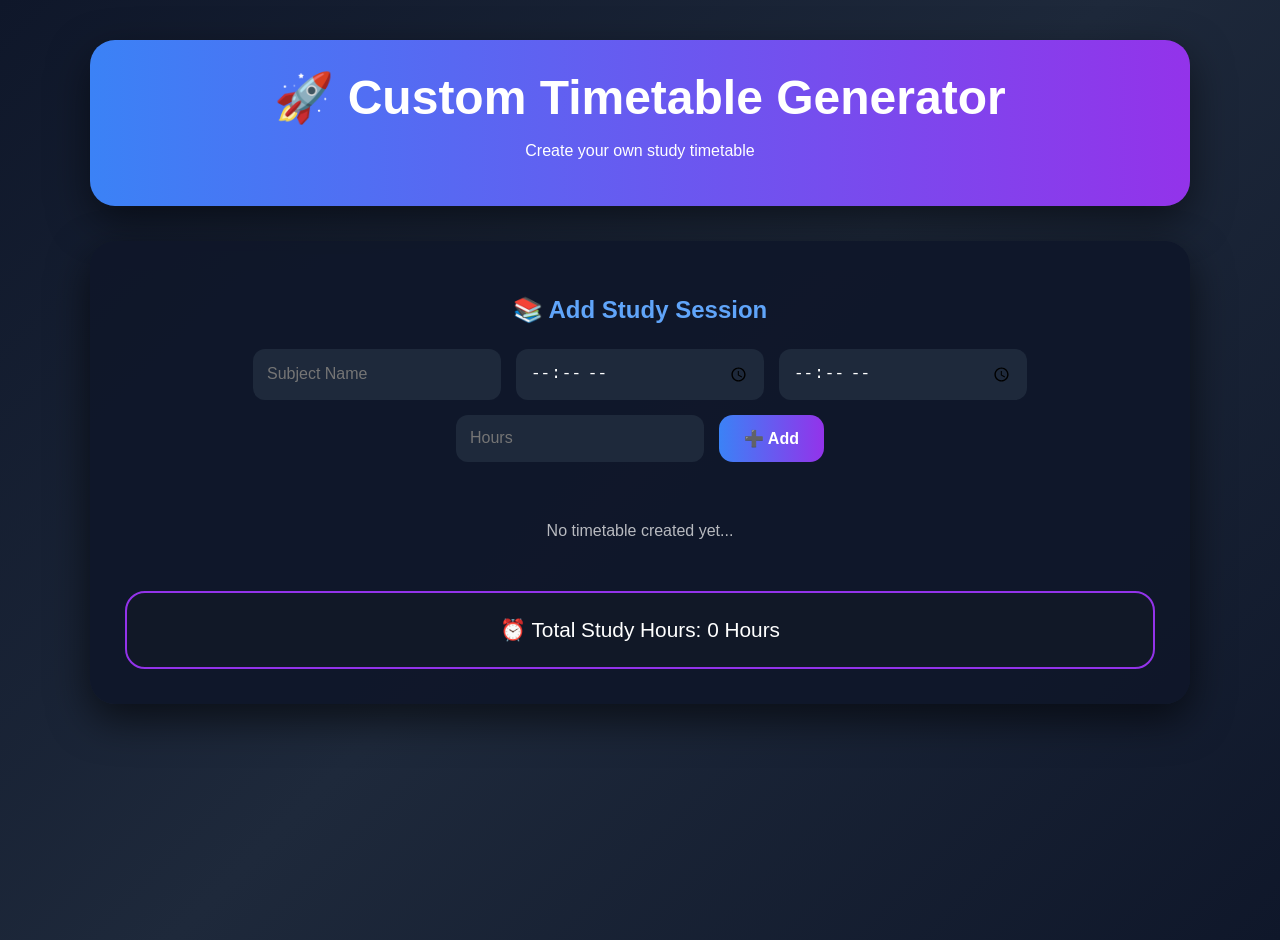
<file: index.html>
<!DOCTYPE html>
<html lang="en">
<head>
<meta charset="UTF-8">
<meta name="viewport" content="width=device-width, initial-scale=1.0">
<title>Custom Timetable Generator</title>
<link rel="stylesheet" href="style.css">
</head>
<body>

<div class="container">

    <div class="title">
        <h1>🚀 Custom Timetable Generator</h1>
        <p>Create your own study timetable</p>
    </div>

    <div class="creator-box">

        <h2>📚 Add Study Session</h2>

        <div class="inputs">

            <input type="text" id="subject" placeholder="Subject Name">

            <input type="time" id="start">

            <input type="time" id="end">

            <input type="number" id="hours" placeholder="Hours">

            <button class="add-btn" onclick="addTask()">➕ Add</button>

        </div>

        <div id="schedule" class="schedule">
            <p class="empty" id="emptyText">
                No timetable created yet...
            </p>
        </div>

        <div class="total">
            ⏰ Total Study Hours:
            <span id="totalHours">0</span>
            Hours
        </div>

    </div>

</div>

<script src="script.js"></script>
</body>
</html>
</file>
<file: style.css>
body{
    margin:0;
    padding:0;
    font-family:Segoe UI, sans-serif;
    background:linear-gradient(135deg,#0f172a,#1e293b,#0f172a);
    color:white;
    min-height:100vh;
}

.container{
    width:90%;
    max-width:1100px;
    margin:40px auto;
}

.title{
    text-align:center;
    padding:30px;
    background:linear-gradient(to right,#3b82f6,#9333ea);
    border-radius:25px;
    box-shadow:0 15px 40px rgba(0,0,0,0.5);
}

.title h1{
    margin:0;
    font-size:3rem;
}

.creator-box{
    margin-top:35px;
    background:rgba(15,23,42,0.95);
    padding:35px;
    border-radius:25px;
    box-shadow:0 15px 40px rgba(0,0,0,0.6);
}

.creator-box h2{
    text-align:center;
    color:#60a5fa;
}

.inputs{
    display:flex;
    flex-wrap:wrap;
    gap:15px;
    justify-content:center;
    margin-top:25px;
}

input{
    padding:14px;
    border:none;
    border-radius:12px;
    width:220px;
    background:#1e293b;
    color:white;
    font-size:1rem;
    outline:none;
}

.add-btn{
    padding:14px 25px;
    border:none;
    border-radius:14px;
    background:linear-gradient(to right,#3b82f6,#9333ea);
    color:white;
    font-size:1rem;
    cursor:pointer;
    font-weight:bold;
    transition:0.3s;
}

.add-btn:hover{
    transform:scale(1.05);
}

.schedule{
    margin-top:35px;
    display:grid;
    grid-template-columns:repeat(auto-fit,minmax(250px,1fr));
    gap:20px;
}

.card{
    background:#1e293b;
    padding:25px;
    border-radius:20px;
    border:2px solid #3b82f6;
    box-shadow:0 10px 30px rgba(0,0,0,0.4);
}

.card h3{
    margin-top:0;
    color:#60a5fa;
}

.delete-btn{
    margin-top:15px;
    width:100%;
    padding:12px;
    border:none;
    border-radius:12px;
    background:#ef4444;
    color:white;
    cursor:pointer;
    font-weight:bold;
}

.total{
    margin-top:35px;
    background:#111827;
    padding:25px;
    border-radius:20px;
    text-align:center;
    font-size:1.3rem;
    border:2px solid #9333ea;
}

.empty{
    text-align:center;
    opacity:0.7;
    margin-top:25px;
}
</file>
